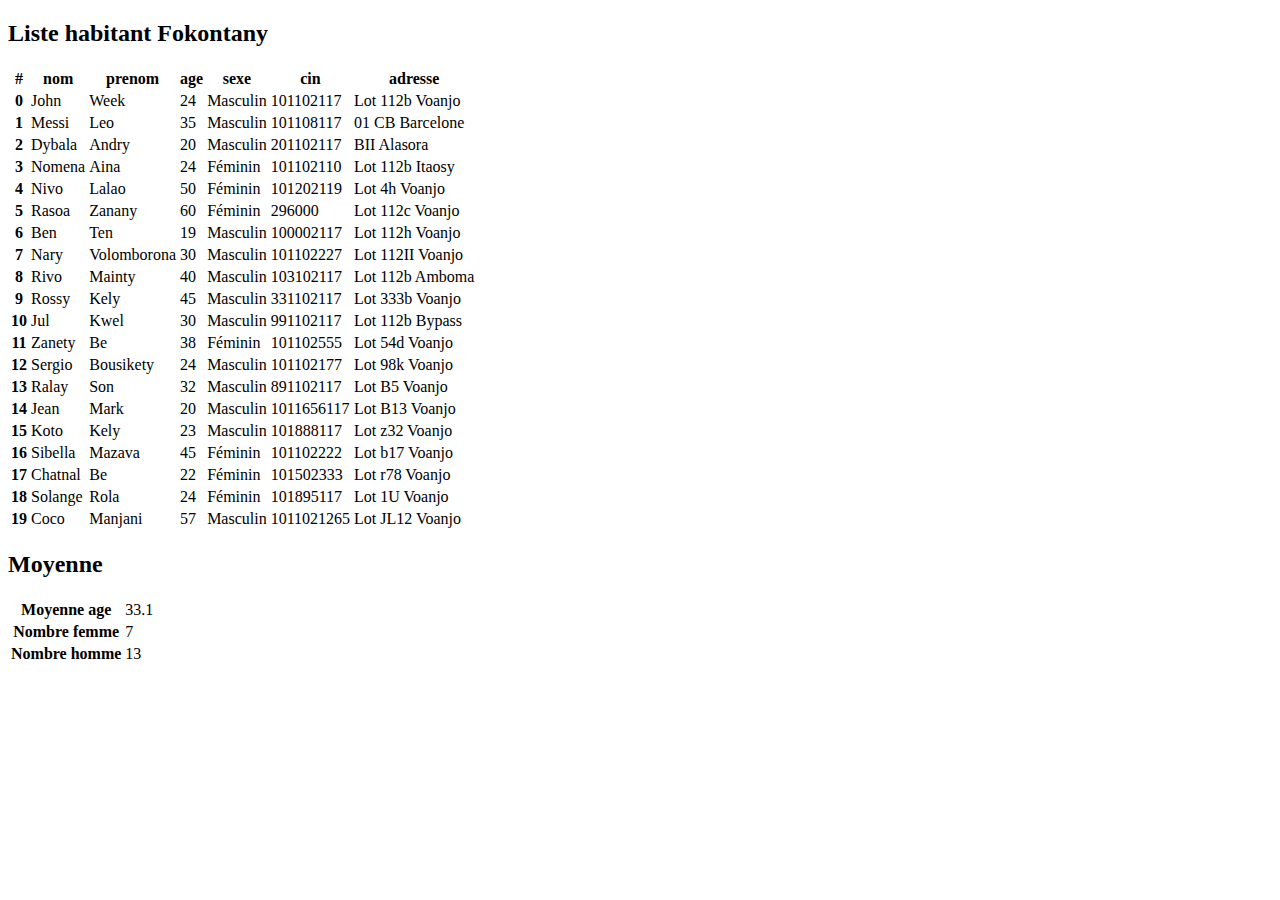
<file: javascript/day_4/index.html>
<!DOCTYPE html>
<html lang="en">

<head>
    <meta charset="UTF-8">
    <meta http-equiv="X-UA-Compatible" content="IE=edge">
    <meta name="viewport" content="width=device-width, initial-scale=1.0">
    <link href="https://cdn.jsdelivr.net/npm/bootstrap@5.3.0-alpha3/dist/css/bootstrap.min.css" rel="stylesheet"
        integrity="sha384-KK94CHFLLe+nY2dmCWGMq91rCGa5gtU4mk92HdvYe+M/SXH301p5ILy+dN9+nJOZ" crossorigin="anonymous">
    <title>Fokontany</title>
</head>

<body>
    <div class="container">
        <h2>Liste habitant Fokontany</h2>
        <table class="table bg-light">
            <thead>
                <tr class="t_head">
                    <th scope="col">#</th>
                </tr>
            </thead>
            <tbody class="t_body">
            </tbody>
        </table>

        <h2>Moyenne</h2>
        <table class="table">
            <thead>
                <tr>
                    <th scope="col">Moyenne age</th>
                    <td id="moyenne_age"></th>
                </tr>
            </thead>
            <tbody>
                <tr>
                    <th scope="row">Nombre femme</th>
                    <td id="nombre_femme"></td>
                </tr>
                <tr>
                    <th scope="row">Nombre homme</th>
                    <td id="nombre_homme"></td>
                </tr>
            </tbody>
        </table>
    </div>

    <script src="index.js" type="text/javascript" defer></script>
</body>

</html>
</file>
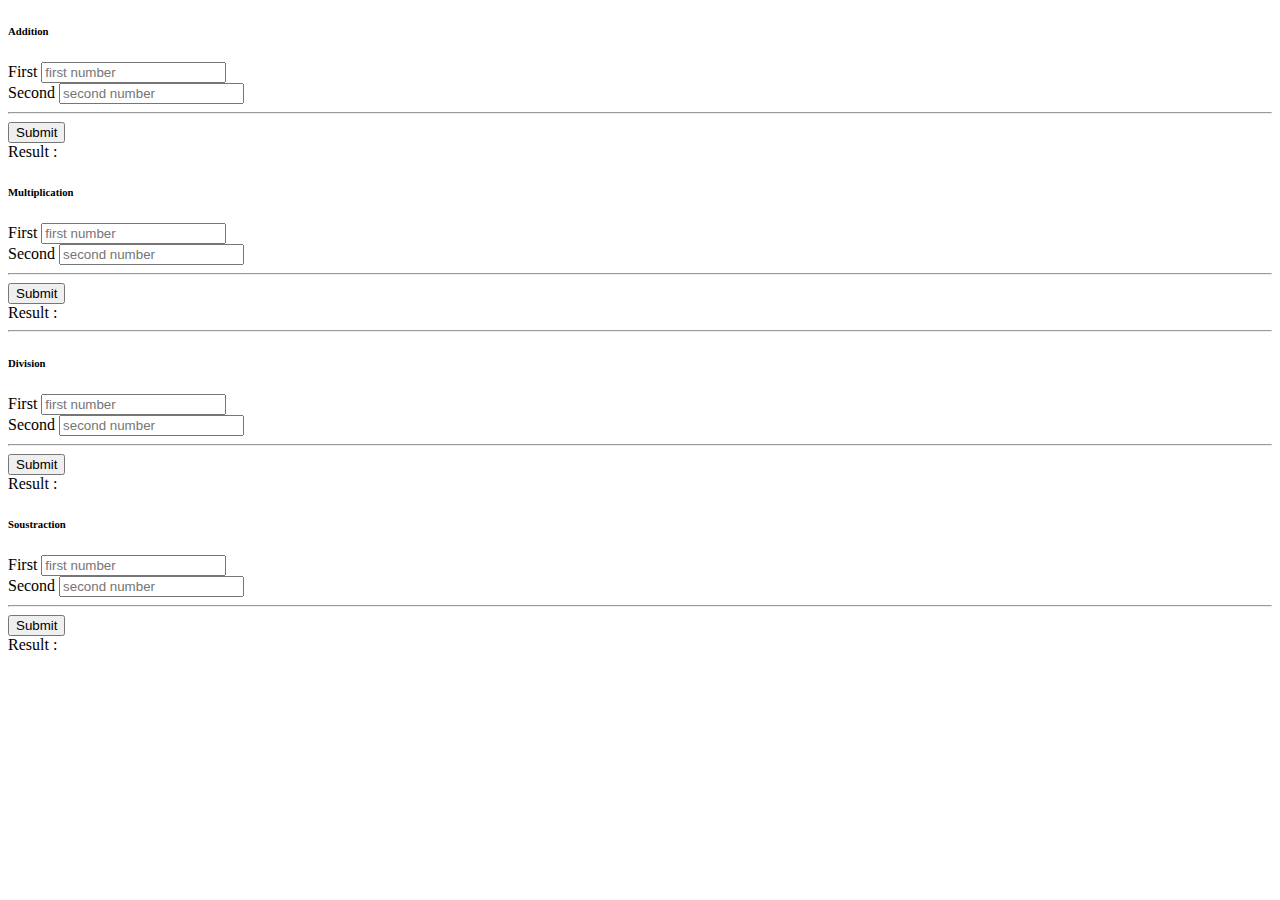
<file: javascript/day_5/index.html>
<!DOCTYPE html>
<html lang="en">

<head>
    <meta charset="UTF-8">
    <meta http-equiv="X-UA-Compatible" content="IE=edge">
    <meta name="viewport" content="width=device-width, initial-scale=1.0">
    <link href="https://cdn.jsdelivr.net/npm/bootstrap@5.3.0-alpha3/dist/css/bootstrap.min.css" rel="stylesheet"
        integrity="sha384-KK94CHFLLe+nY2dmCWGMq91rCGa5gtU4mk92HdvYe+M/SXH301p5ILy+dN9+nJOZ" crossorigin="anonymous">
    <title>Day 5</title>
</head>

<body>
    <div class="container">
        <div class="row text-center">
            <div class="col">
                <h6>Addition</h6>
                <form>
                    <div class="form-group">
                        <label for="exampleInputPassword1">First</label>
                        <input type="number" class="form-control" id="first-number-addition" placeholder="first number">
                    </div>
                    <div class="form-group">
                        <label for="exampleInputPassword1">Second</label>
                        <input type="number" class="form-control" id="second-number-addition" placeholder="second number ">
                    </div>
                    <hr>
                    <button type="button" class="btn btn-primary" id="submit-btn-addition">Submit</button>
                </form>
                Result : <p id="result-addition" style="display: inline;"></p>
            </div>
            <div class="col">
                <h6>Multiplication</h6>
                <form>
                    <div class="form-group">
                        <label for="exampleInputPassword1">First</label>
                        <input type="number" class="form-control" id="first-number-multiplication" placeholder="first number">
                    </div>
                    <div class="form-group">
                        <label for="exampleInputPassword1">Second</label>
                        <input type="number" class="form-control" id="second-number-multiplication" placeholder="second number ">
                    </div>
                    <hr>
                    <button type="button" id="submit-btn-multiplication" class="btn btn-primary">Submit</button>
                </form>
                Result : <p id="result-multiplication" style="display: inline;"></p>
            </div>
        </div>
        <hr>
        <div class="row text-center">
            <div class="col">
                <h6>Division</h6>
                <form>
                    <div class="form-group">
                        <label for="exampleInputPassword1">First</label>
                        <input type="number" class="form-control" id="first-number-division" placeholder="first number">
                    </div>
                    <div class="form-group">
                        <label for="exampleInputPassword1">Second</label>
                        <input type="number" class="form-control" id="second-number-division" placeholder="second number ">
                    </div>
                    <hr>
                    <button type="button" id="submit-btn-division" class="btn btn-primary">Submit</button>
                </form>
                Result : <p id="result-division" style="display: inline;"></p>
            </div>
            <div class="col">
                <h6>Soustraction</h6>
                <form>
                    <div class="form-group">
                        <label for="exampleInputPassword1">First</label>
                        <input type="number" class="form-control" id="first-number-soustraction" placeholder="first number">
                    </div>
                    <div class="form-group">
                        <label for="exampleInputPassword1">Second</label>
                        <input type="number" class="form-control" id="second-number-soustraction" placeholder="second number ">
                    </div>
                    <hr>
                    <button type="button" id="submit-btn-soustraction" class="btn btn-primary">Submit</button>
                </form>
                Result : <p id="result-soustraction" style="display: inline;"></p>
            </div>
        </div>
    </div>

    <script src="index.js" type="text/javascript"></script>
</body>

</html>
</file>
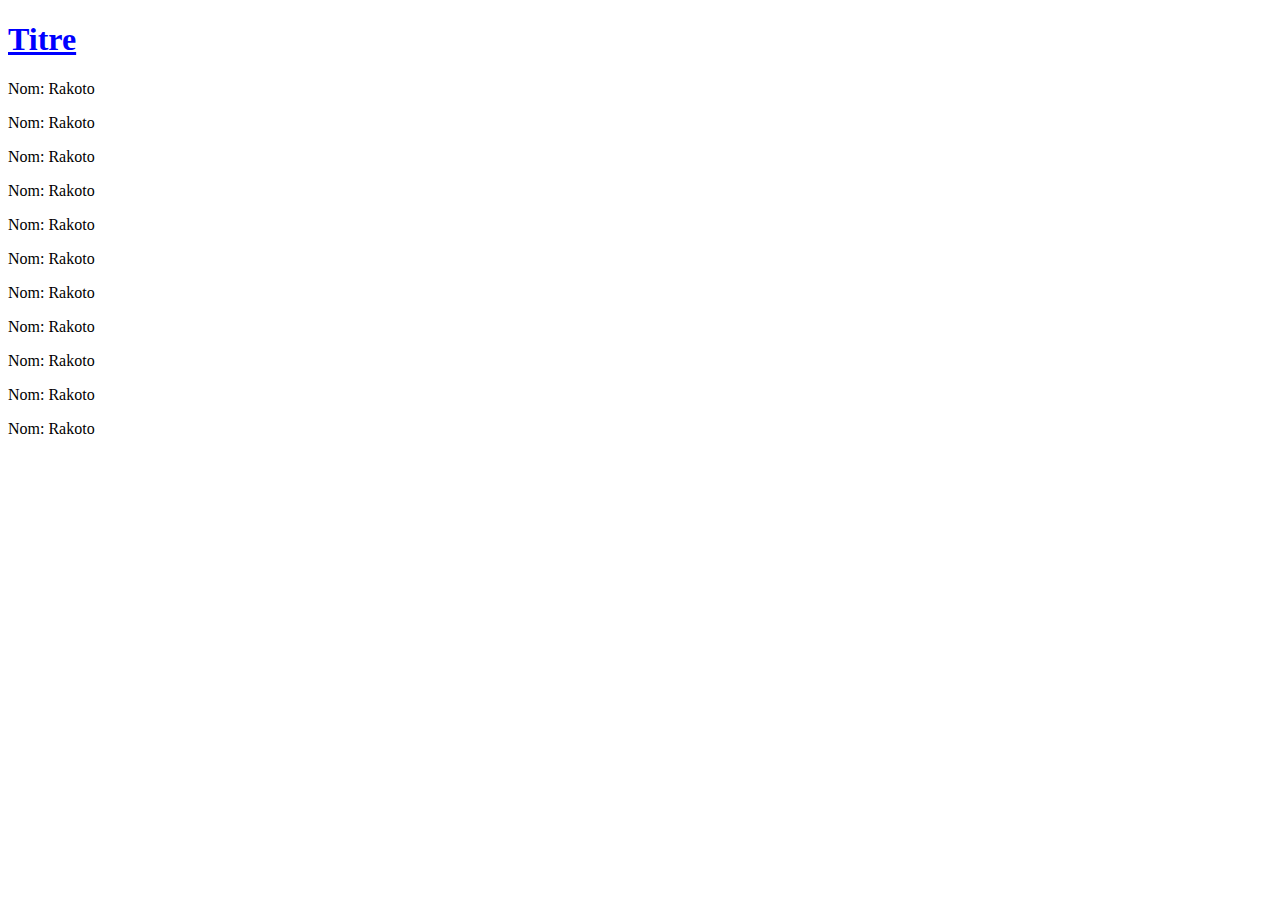
<file: javascript/day_6/index.html>
<!DOCTYPE html>
<html lang="en">

<head>
    <meta charset="UTF-8">
    <meta http-equiv="X-UA-Compatible" content="IE=edge">
    <meta name="viewport" content="width=device-width, initial-scale=1.0">
    <link href="https://cdn.jsdelivr.net/npm/bootstrap@5.3.0-alpha3/dist/css/bootstrap.min.css" rel="stylesheet"
        integrity="sha384-KK94CHFLLe+nY2dmCWGMq91rCGa5gtU4mk92HdvYe+M/SXH301p5ILy+dN9+nJOZ" crossorigin="anonymous">
    <title>Day 5</title>
</head>

<body>
    <div class="container">
        <h1 id="titre" caca="coco">Titre</h1>
        <p>Nom: Rakoto</p>
        <p>Nom: Rakoto</p>
        <p>Nom: Rakoto</p>
        <p>Nom: Rakoto</p>
        <p>Nom: Rakoto</p>
        <p>Nom: Rakoto</p>
        <p>Nom: Rakoto</p>
        <p>Nom: Rakoto</p>
        <p>Nom: Rakoto</p>
        <p>Nom: Rakoto</p>
        <p>Nom: Rakoto</p>
    </div>
    <script src="index.js" type="text/javascript"></script>
</body>

</html>
</file>
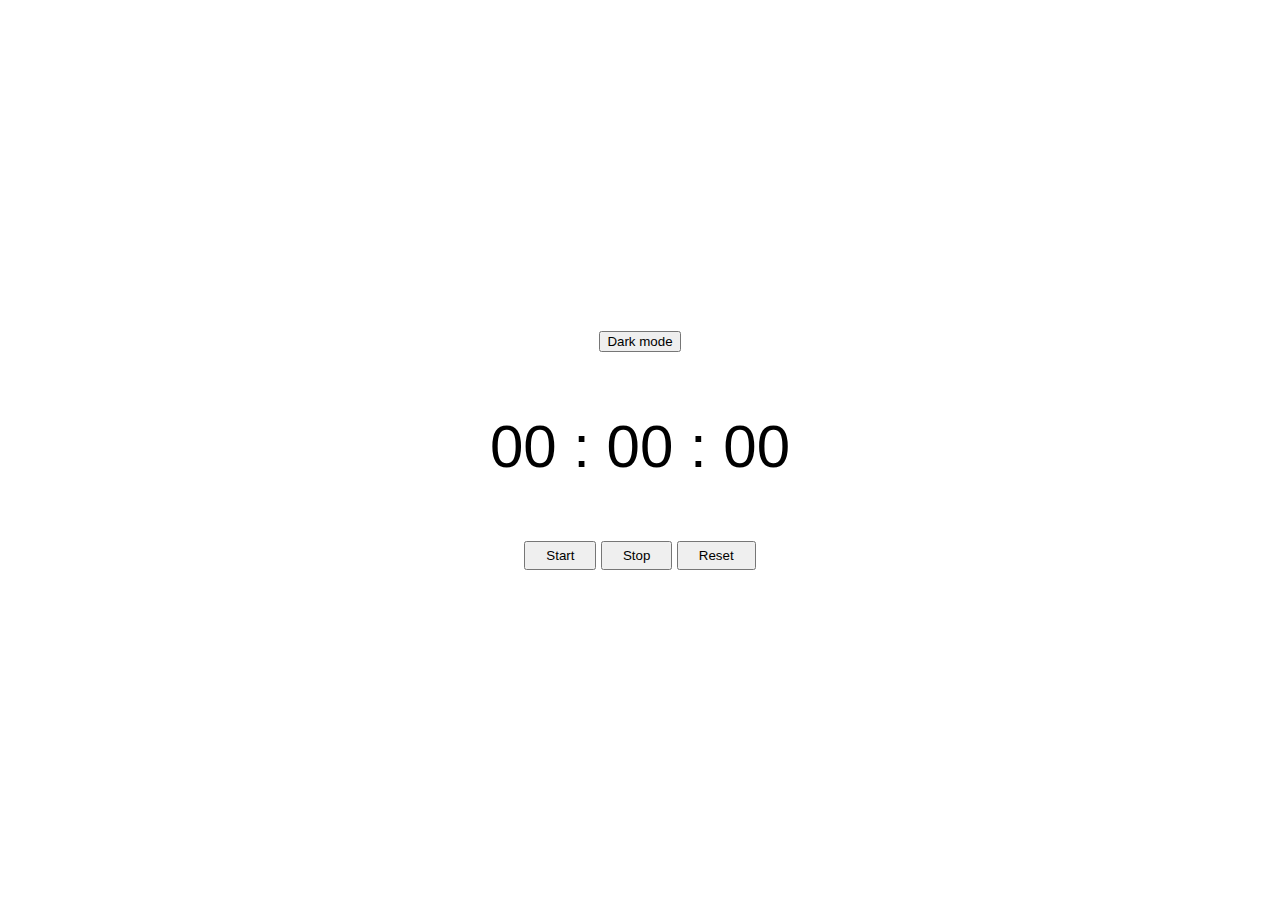
<file: javascript/day_7/index.html>
<!DOCTYPE html>
<html lang="en">
<head>
    <meta charset="UTF-8">
    <meta http-equiv="X-UA-Compatible" content="IE=edge">
    <meta name="viewport" content="width=device-width, initial-scale=1.0">
    <link rel="stylesheet" href="style.css">
    <title>Chronometre</title>
</head>
<body>
    <div class="container">
        <div>
            <input type="button" id="mode" value="Dark mode">
        </div>
        <p class="chronometre" id="chronometre">00 : 00 : 00</p>
        <div class="button">
            <input type="button" id="start" value="Start">
            <input type="button" id="stop" value="Stop">
            <input type="button" id="reset" value="Reset">
        </div>
    </div>
    <script src="index.js"></script>
</body>
</html>
</file>
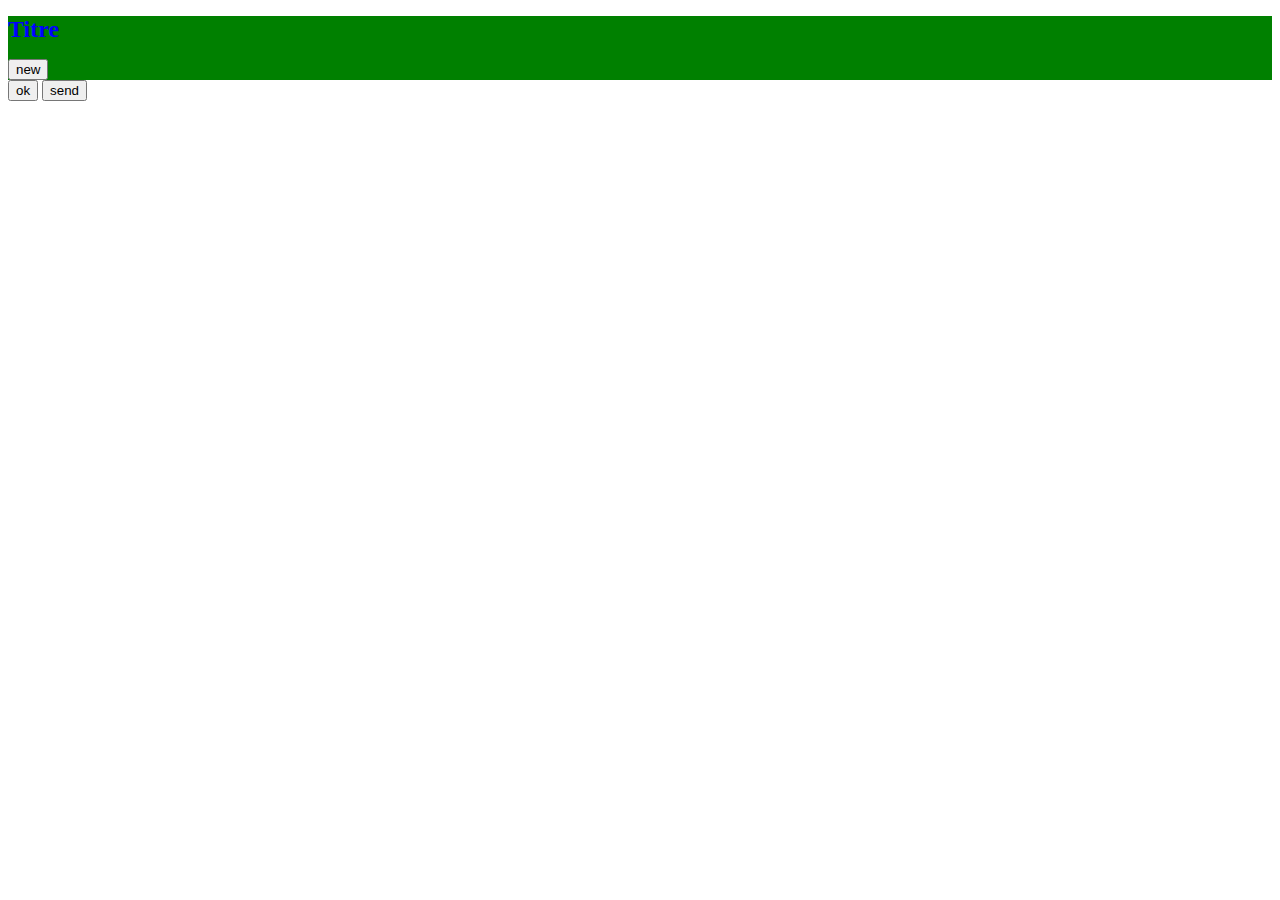
<file: javascript/day_9/index.html>
<!DOCTYPE html>
<html lang="en">
<head>
    <meta charset="UTF-8">
    <meta http-equiv="X-UA-Compatible" content="IE=edge">
    <meta name="viewport" content="width=device-width, initial-scale=1.0">
    <title>Document</title>
</head>
<body>
    <div class="container">

    </div>
    <input type="button" class="btn" value="ok">
    <input type="button" class="btn" value="send">

    <script src="jquery-3.7.0.min.js" type="text/javascript"></script>
    <script src="index.js" type="text/javascript"></script>
</body>
</html>
</file>
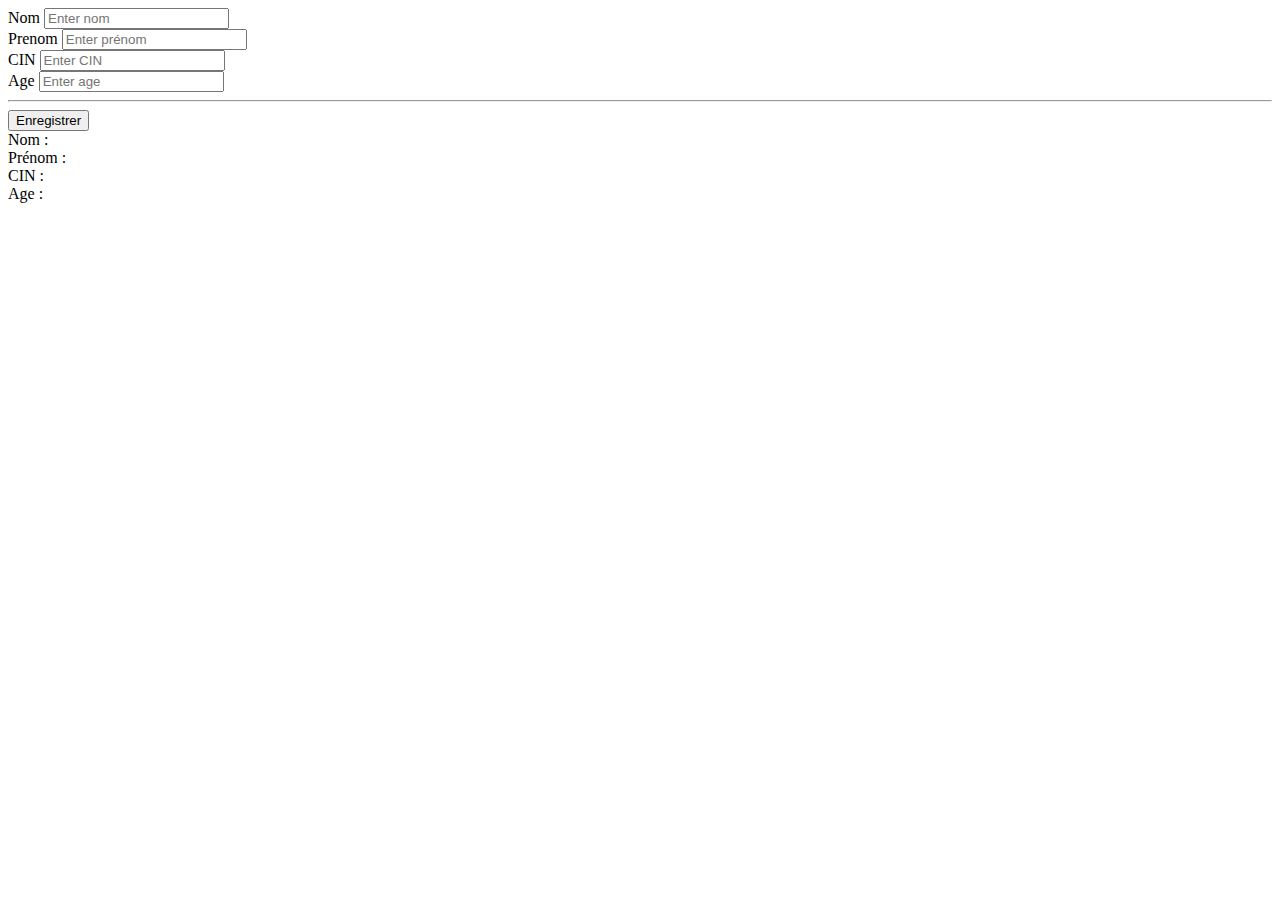
<file: javascript/day_6/exercice/index.html>
<!DOCTYPE html>
<html lang="en">

<head>
    <meta charset="UTF-8">
    <meta http-equiv="X-UA-Compatible" content="IE=edge">
    <meta name="viewport" content="width=device-width, initial-scale=1.0">
    <link href="https://cdn.jsdelivr.net/npm/bootstrap@5.3.0-alpha3/dist/css/bootstrap.min.css" rel="stylesheet"
        integrity="sha384-KK94CHFLLe+nY2dmCWGMq91rCGa5gtU4mk92HdvYe+M/SXH301p5ILy+dN9+nJOZ" crossorigin="anonymous">
    <title>Form</title>
</head>

<body>
    <div class="container">
        <div class="row">
            <div class="col">
                <form>
                    <div class="form-group">
                        <label for="name">Nom</label>
                        <input type="text" class="form-control" id="nom" placeholder="Enter nom">
                    </div>
                    <div class="form-group">
                        <label for="name">Prenom</label>
                        <input type="text" class="form-control" id="prenom" placeholder="Enter prénom">
                    </div>
                    <div class="form-group">
                        <label for="name">CIN</label>
                        <input type="number" class="form-control" id="cin" placeholder="Enter CIN">
                    </div>
                    <div class="form-group">
                        <label for="name">Age</label>
                        <input type="number" class="form-control" id="age" placeholder="Enter age">
                    </div>
                    <hr>
                    <button type="button" class="btn btn-primary" id="enregister">Enregistrer</button>
                </form>
            </div>
            <div class="col">
                <span id="label-nom">Nom : </span><p id="valeur-nom" style="display: inline;"></p> <br>
                <span id="label-prenom">Prénom : </span><p id="valeur-prenom" style="display: inline;"></p> <br>
                <span id="label-cin">CIN : </span><p id="valeur-cin" style="display: inline;"></p> <br>
                <span id="label-age">Age : </span><p id="valeur-age" style="display: inline;"></p>
            </div>
        </div>
    </div>
    <script src="index.js" type="text/javascript"></script>
</body>

</html>
</file>
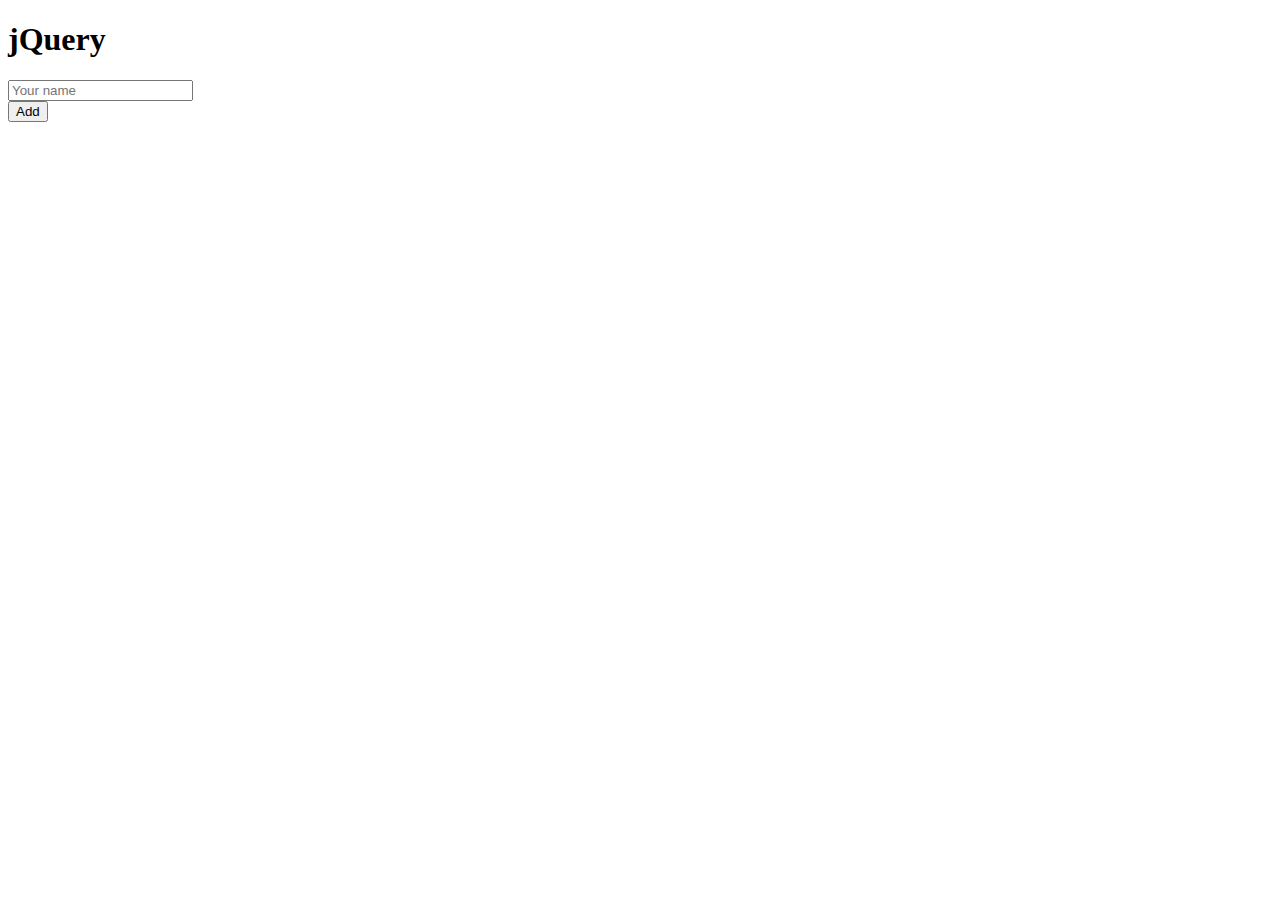
<file: javascript/day_9/exo/index.html>
<!DOCTYPE html>
<html lang="en">

<head>
    <meta charset="UTF-8">
    <meta http-equiv="X-UA-Compatible" content="IE=edge">
    <meta name="viewport" content="width=device-width, initial-scale=1.0">
    <link href="https://cdn.jsdelivr.net/npm/bootstrap@5.3.0-alpha3/dist/css/bootstrap.min.css" rel="stylesheet"
        integrity="sha384-KK94CHFLLe+nY2dmCWGMq91rCGa5gtU4mk92HdvYe+M/SXH301p5ILy+dN9+nJOZ" crossorigin="anonymous">
    <title>jQuery</title>
</head>

<body>
    <div class="container">
        <h1>jQuery</h1>

        <div class="row">
          <div class="col-md-6">
            <form>
              <div class="form-group row">
                <div class="col">
                  <input type="text" class="form-control" placeholder="Your name">
                </div>
                <div class="col">
                  <button type="submit" class="btn btn-primary">Add</button>
                </div>
              </div>
            </form>
          </div>
        </div>
      </div>

    <script src="jquery-3.7.0.min.js" type="text/javascript"></script>
    <script src="index.js" type="text/javascript"></script>
</body>

</html>
</file>
<file: javascript/day_7/style.css>
body {
    font-family: Arial, Helvetica, sans-serif;
    margin: auto;
    display: flex;
    justify-content: center;
    align-items: center;
    text-align: center;
    height: 100vh;
}

.chronometre {
    font-size: 60px;
}

.button input {
    padding: 5px 20px 5px 20px;
}

body.dark-mode {
    background-color: black;
    color: white;
}
</file>
